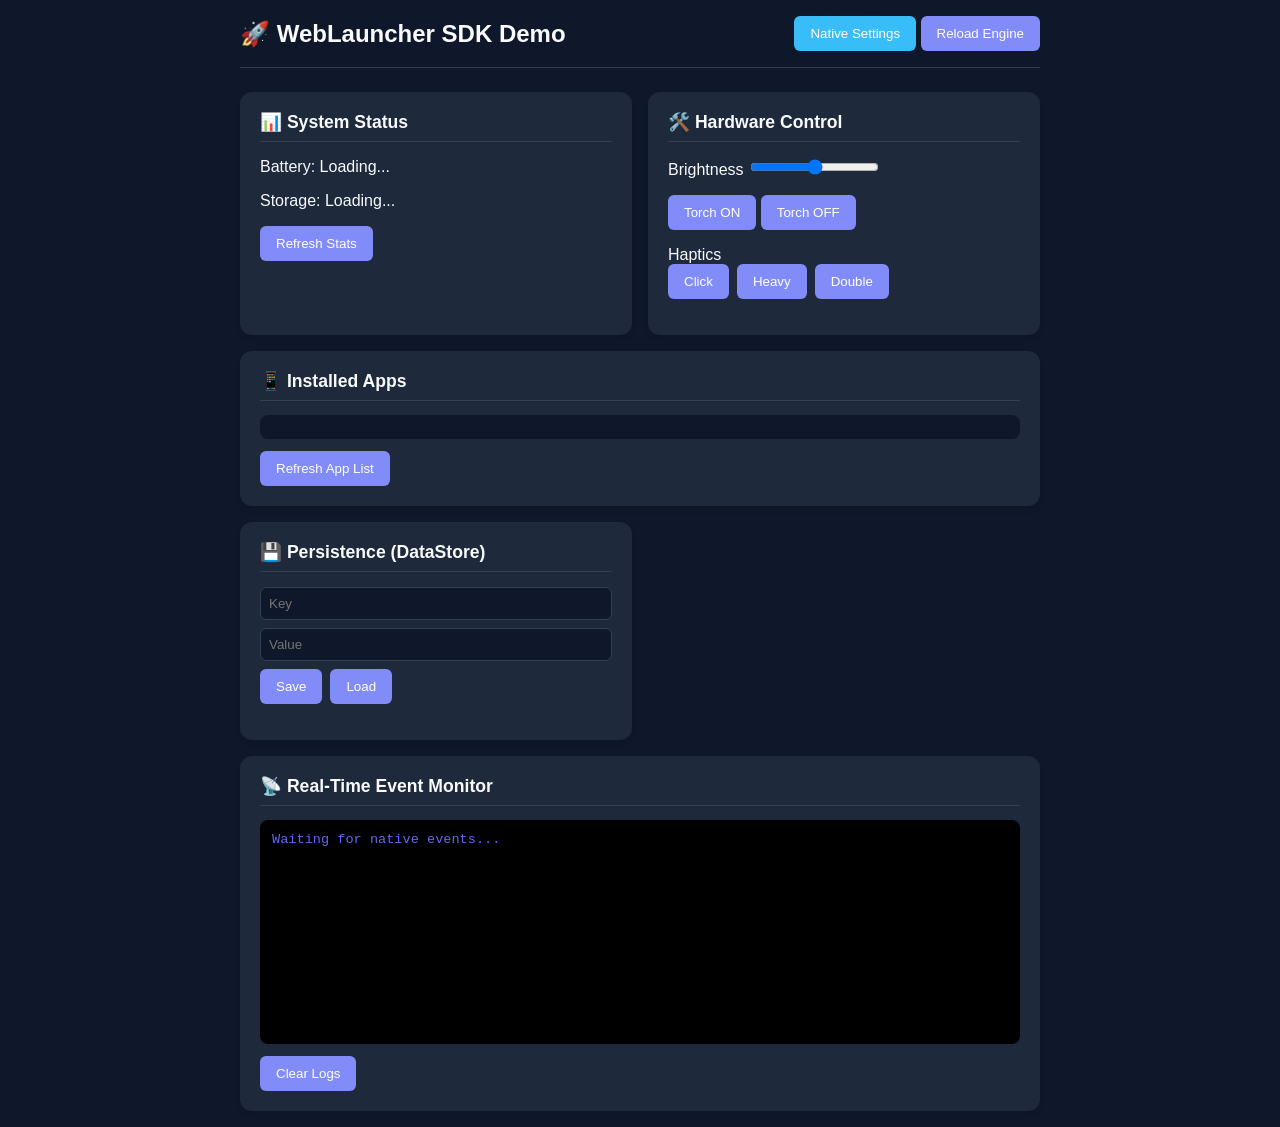
<file: example-ui/index.html>
<!DOCTYPE html>
<html lang="en">
<head>
    <meta charset="UTF-8">
    <meta name="viewport" content="width=device-width, initial-scale=1.0">
    <title>WebLauncher SDK Demo</title>
    <link rel="stylesheet" href="style.css">
</head>
<body>
    <div id="app">
        <header>
            <h1>🚀 WebLauncher SDK Demo</h1>
            <div class="header-actions">
                <button class="btn-primary" onclick="WL.openSettings()">Native Settings</button>
                <button class="btn-secondary" onclick="WL.reload()">Reload Engine</button>
            </div>
        </header>

        <div class="dashboard">
            <!-- System Status Panel -->
            <section class="card">
                <h2>📊 System Status</h2>
                <div id="system-info">
                    <p>Battery: <span id="battery-val">Loading...</span></p>
                    <p>Storage: <span id="storage-val">Loading...</span></p>
                    <button onclick="updateSystemInfo()">Refresh Stats</button>
                </div>
            </section>

            <!-- Hardware Controls Panel -->
            <section class="card">
                <h2>🛠️ Hardware Control</h2>
                <div class="control-group">
                    <label>Brightness</label>
                    <input type="range" min="0" max="1" step="0.1" onchange="WL.setBrightness(this.value)">
                </div>
                <div class="control-group">
                    <button onclick="WL.toggleTorch(true)">Torch ON</button>
                    <button onclick="WL.toggleTorch(false)">Torch OFF</button>
                </div>
                <div class="control-group">
                    <label>Haptics</label>
                    <div class="btn-grid">
                        <button onclick="WL.hapticFeedback('click')">Click</button>
                        <button onclick="WL.hapticFeedback('heavy')">Heavy</button>
                        <button onclick="WL.hapticFeedback('double_click')">Double</button>
                    </div>
                </div>
            </section>

            <!-- App List Panel -->
            <section class="card wide">
                <h2>📱 Installed Apps</h2>
                <div id="app-grid" class="app-grid">
                    <!-- Apps injected here -->
                </div>
                <button onclick="loadAppList()">Refresh App List</button>
            </section>

            <!-- Persistence Panel -->
            <section class="card">
                <h2>💾 Persistence (DataStore)</h2>
                <input type="text" id="kv-key" placeholder="Key">
                <input type="text" id="kv-value" placeholder="Value">
                <div class="btn-grid">
                    <button onclick="saveData()">Save</button>
                    <button onclick="loadData()">Load</button>
                </div>
                <p id="kv-result"></p>
            </section>

            <!-- Event Monitor -->
            <section class="card wide">
                <h2>📡 Real-Time Event Monitor</h2>
                <div id="event-log" class="event-log">
                    <div class="log-entry system">Waiting for native events...</div>
                </div>
                <button onclick="clearLogs()">Clear Logs</button>
            </section>
        </div>
    </div>

    <script src="sdk.js"></script>
    <script src="app.js"></script>
</body>
</html>
</file>
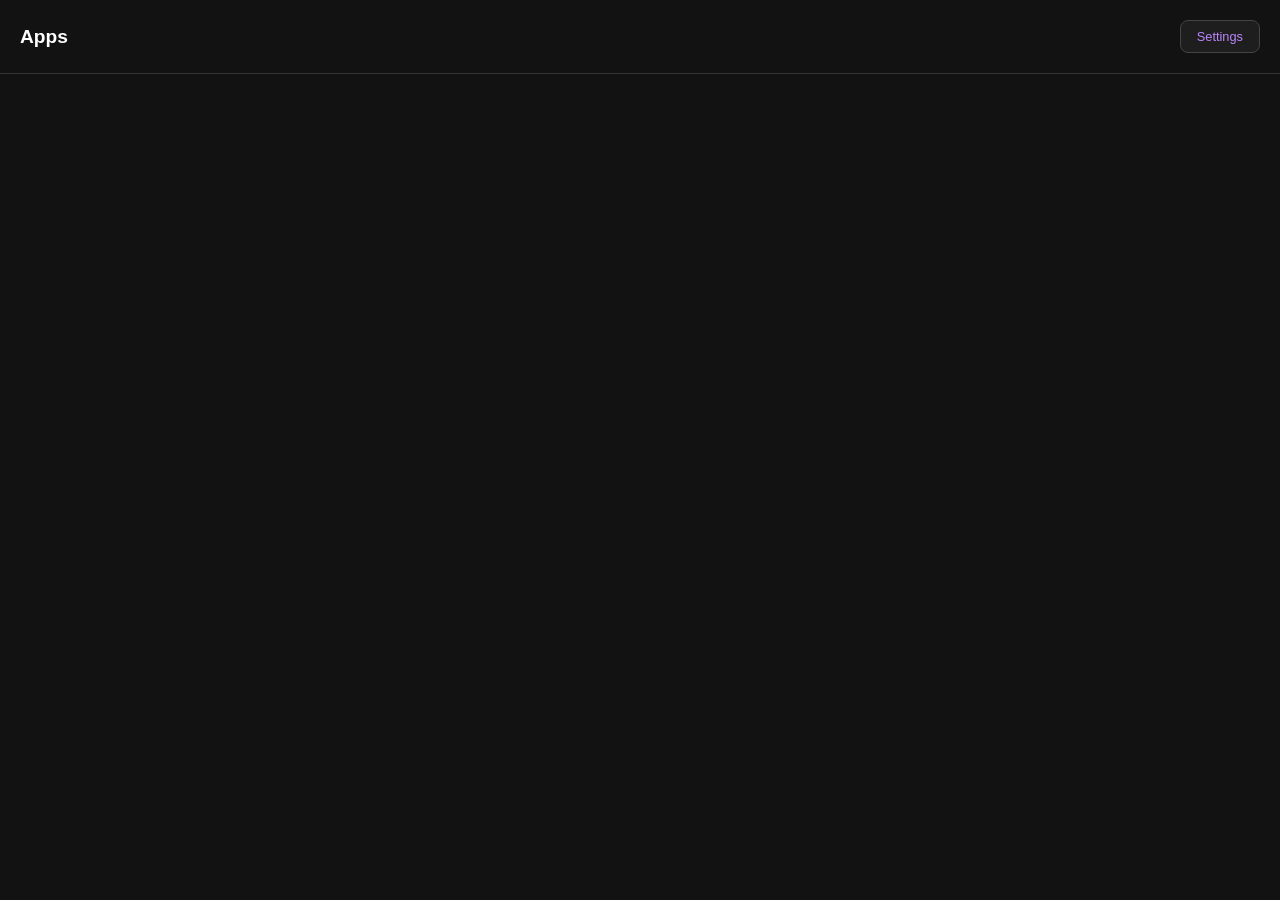
<file: app/src/main/assets/www/index.html>
<!DOCTYPE html>
<html lang="en">
<head>
    <meta charset="UTF-8">
    <meta name="viewport" content="width=device-width, initial-scale=1.0, maximum-scale=1.0, user-scalable=no, viewport-fit=cover">
    <title>WebLauncher Default UI</title>
    <style>
        :root {
            --bg: #121212;
            --text: #ffffff;
            --accent: #bb86fc;
            --surface: #1e1e1e;
        }
        * { box-sizing: border-box; margin: 0; padding: 0; }
        body {
            background-color: var(--bg);
            color: var(--text);
            font-family: sans-serif;
            padding-top: env(safe-area-inset-top);
            padding-bottom: env(safe-area-inset-bottom);
            height: 100dvh;
            display: flex;
            flex-direction: column;
        }
        header {
            padding: 20px;
            display: flex;
            justify-content: space-between;
            align-items: center;
            border-bottom: 1px solid #333;
        }
        h1 { font-size: 1.2rem; }
        #settings-btn {
            background: var(--surface);
            border: 1px solid #444;
            color: var(--accent);
            padding: 8px 16px;
            border-radius: 8px;
            font-size: 0.8rem;
        }
        #app-grid {
            flex: 1;
            overflow-y: auto;
            display: grid;
            grid-template-columns: repeat(4, 1fr);
            gap: 15px;
            padding: 20px;
            align-content: start;
        }
        .app-item {
            display: flex;
            flex-direction: column;
            align-items: center;
            text-align: center;
            gap: 8px;
        }
        .app-icon {
            width: 50px;
            height: 50px;
            border-radius: 12px;
        }
        .app-name {
            font-size: 10px;
            color: #ccc;
            width: 100%;
            white-space: nowrap;
            overflow: hidden;
            text-overflow: ellipsis;
        }
    </style>
</head>
<body>
    <header>
        <h1>Apps</h1>
        <button id="settings-btn" onclick="WL.openSettings()">Settings</button>
    </header>

    <main id="app-grid">
        <!-- Apps injected here -->
    </main>

    <script src="sdk.js"></script>
    <script>
        document.addEventListener('DOMContentLoaded', () => {
            const grid = document.getElementById('app-grid');

            function renderApps() {
                const apps = WL.getAppsList();
                grid.innerHTML = '';
                apps.sort((a,b) => a.name.localeCompare(b.name)).forEach(app => {
                    const div = document.createElement('div');
                    div.className = 'app-item';
                    div.onclick = () => {
                        WL.vibrate(20);
                        WL.launchApp(app.packageName);
                    };
                    div.innerHTML = `
                        <img src="${app.iconUrl}" class="app-icon" loading="lazy">
                        <div class="app-name">${app.name}</div>
                    `;
                    grid.appendChild(div);
                });
            }

            renderApps();
            window.addEventListener('native:onAppListChanged', renderApps);
        });
    </script>
</body>
</html>
</file>
<file: example-ui/style.css>
:root {
    --bg-color: #0f172a;
    --card-bg: #1e293b;
    --text-color: #f8fafc;
    --accent-primary: #38bdf8;
    --accent-secondary: #818cf8;
    --danger: #ef4444;
}

body {
    background-color: var(--bg-color);
    color: var(--text-color);
    font-family: -apple-system, BlinkMacSystemFont, "Segoe UI", Roboto, Helvetica, Arial, sans-serif;
    margin: 0;
    padding: 16px;
    box-sizing: border-box;
}

#app {
    max-width: 800px;
    margin: 0 auto;
}

header {
    display: flex;
    justify-content: space-between;
    align-items: center;
    margin-bottom: 24px;
    border-bottom: 1px solid #334155;
    padding-bottom: 16px;
}

h1 { font-size: 1.5rem; margin: 0; }
h2 { font-size: 1.1rem; margin-top: 0; border-bottom: 1px solid #334155; padding-bottom: 8px; }

.dashboard {
    display: grid;
    grid-template-columns: repeat(auto-fit, minmax(300px, 1fr));
    gap: 16px;
}

.card {
    background: var(--card-bg);
    padding: 20px;
    border-radius: 12px;
    box-shadow: 0 4px 6px -1px rgb(0 0 0 / 0.1);
}

.card.wide {
    grid-column: 1 / -1;
}

button {
    background: var(--accent-secondary);
    color: white;
    border: none;
    padding: 10px 16px;
    border-radius: 6px;
    cursor: pointer;
    font-weight: 500;
    transition: opacity 0.2s;
}

button:active { opacity: 0.7; }
.btn-primary { background: var(--accent-primary); }

input[type="text"] {
    width: 100%;
    background: #0f172a;
    border: 1px solid #334155;
    color: white;
    padding: 8px;
    border-radius: 6px;
    margin-bottom: 8px;
    box-sizing: border-box;
}

.control-group {
    margin-bottom: 16px;
}

.btn-grid {
    display: flex;
    gap: 8px;
}

.app-grid {
    display: grid;
    grid-template-columns: repeat(auto-fill, minmax(80px, 1fr));
    gap: 16px;
    max-height: 300px;
    overflow-y: auto;
    padding: 12px;
    background: #0f172a;
    border-radius: 8px;
    margin-bottom: 12px;
}

.app-item {
    display: flex;
    flex-direction: column;
    align-items: center;
    text-align: center;
    font-size: 0.75rem;
}

.app-icon {
    width: 48px;
    height: 48px;
    border-radius: 8px;
    margin-bottom: 4px;
}

.event-log {
    height: 200px;
    background: #000;
    font-family: monospace;
    padding: 12px;
    border-radius: 8px;
    overflow-y: auto;
    font-size: 0.85rem;
    margin-bottom: 12px;
}

.log-entry {
    margin-bottom: 4px;
    color: #10b981;
}

.log-entry.system { color: #6366f1; }
.log-entry.timestamp { color: #64748b; font-size: 0.7rem; }
</file>
